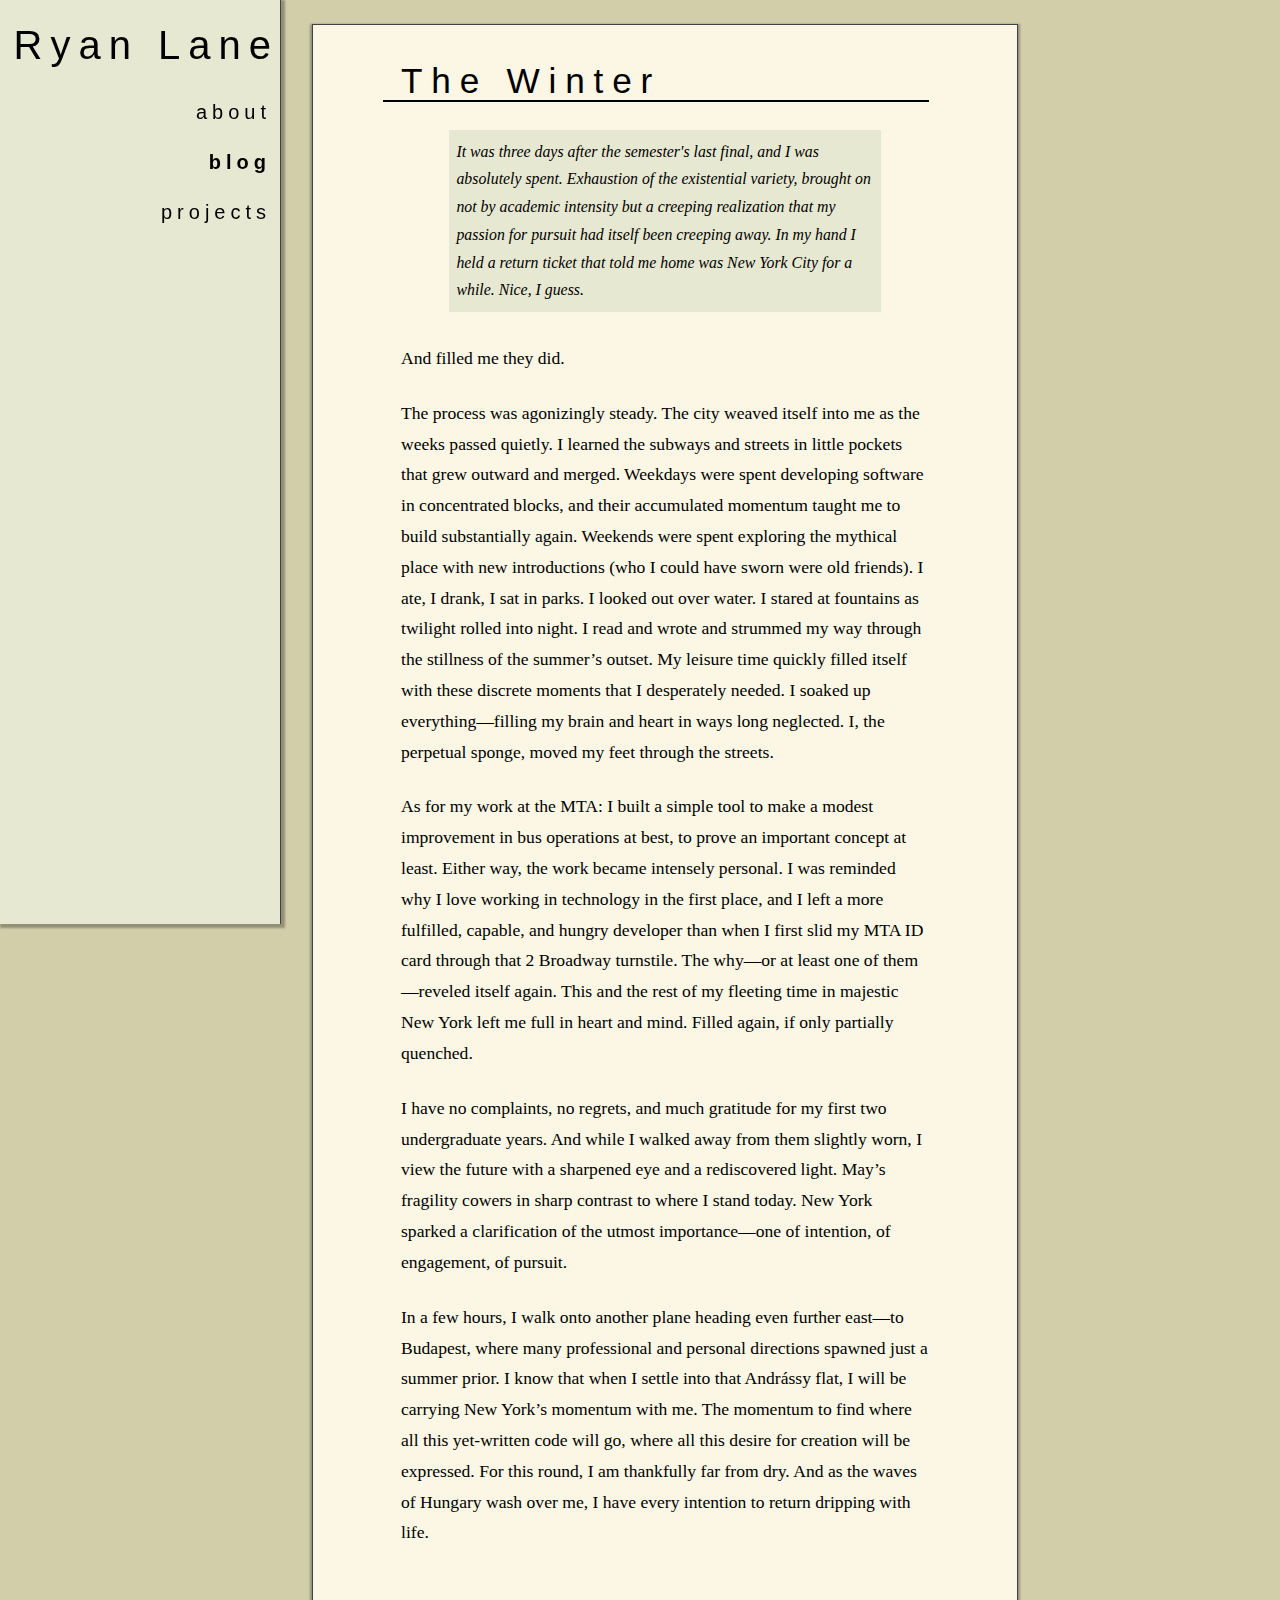
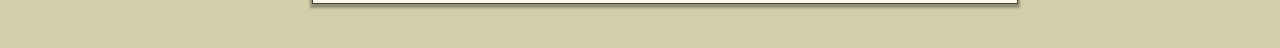
<file: index.html>
<html>
<head>
	<title>Ryan Lane</title>
	<link href="reset.css" rel="stylesheet" type="text/css">
	<link href="styles.css" rel="stylesheet" type="text/css">
</head>
<body>
	<div class="nav">
		<h1 id="site_title">Ryan Lane</h1>
		<ol id="site_sections">
			<a href="about.html"><li>about</li></a>
			<a href="index.html"><li class="active">blog</li></a>
			<a href="projects.html"><li>projects</li></a>
		</ol>
		<ol id="contact_points">
			<li><img src="twitter-bird-light-bgs.png" alt="follow me (@ryan_a_lane) on twitter" height="75" weight="75">@ryan_a_lane</li>
			<li><span class="app_net">app.net</span>@ryanalane</li>
		</ol>
	</div>

	<div id="content">
		<div class="post">
			<h2 class="title">The Winter</h2>
			<p class="description">
It was three days after the semester's last final, and I was absolutely spent. Exhaustion of the existential variety, brought on not by academic intensity but a creeping realization that my passion for pursuit had itself been creeping away. In my hand I held a return ticket that told me home was New York City for a while. Nice, I guess.
			</p>
			<div class="content_body">
							<p>
				And filled me they did.
				</p>
				<p>
				The process was agonizingly steady. The city weaved itself into me as the weeks passed quietly. I learned the subways and streets in little pockets that grew outward and merged. Weekdays were spent developing software in concentrated blocks, and their accumulated momentum taught me to build substantially again. Weekends were spent exploring the mythical place with new introductions (who I could have sworn were old friends). I ate, I drank, I sat in parks. I looked out over water. I stared at fountains as twilight rolled into night. I read and wrote and strummed my way through the stillness of the summer’s outset. My leisure time quickly filled itself with these discrete moments that I desperately needed. I soaked up everything—filling my brain and heart in ways long neglected. I, the perpetual sponge, moved my feet through the streets.
				</p>
				<p>
				As for my work at the MTA: I built a simple tool to make a modest improvement in bus operations at best, to prove an important concept at least. Either way, the work became intensely personal. I was reminded why I love working in technology in the first place, and I left a more fulfilled, capable, and hungry developer than when I first slid my MTA ID card through that 2 Broadway turnstile. The why—or at least one of them—reveled itself again. This and the rest of my fleeting time in majestic New York left me full in heart and mind. Filled again, if only partially quenched.
				</p>
				<p>
				I have no complaints, no regrets, and much gratitude for my first two undergraduate years. And while I walked away from them slightly worn, I view the future with a sharpened eye and a rediscovered light. May’s fragility cowers in sharp contrast to where I stand today. New York sparked a clarification of the utmost importance—one of intention, of engagement, of pursuit.
				</p>
				</p>
				<p>
				In a few hours, I walk onto another plane heading even further east—to Budapest, where many professional and personal directions spawned just a summer prior. I know that when I settle into that Andrássy flat, I will be carrying New York’s momentum with me. The momentum to find where all this yet-written code will go, where all this desire for creation will be expressed. For this round, I am thankfully far from dry. And as the waves of Hungary wash over me, I have every intention to return dripping with life.
				</p>
			</div>
		</div>
</div>	
</body>
</html>
</file>
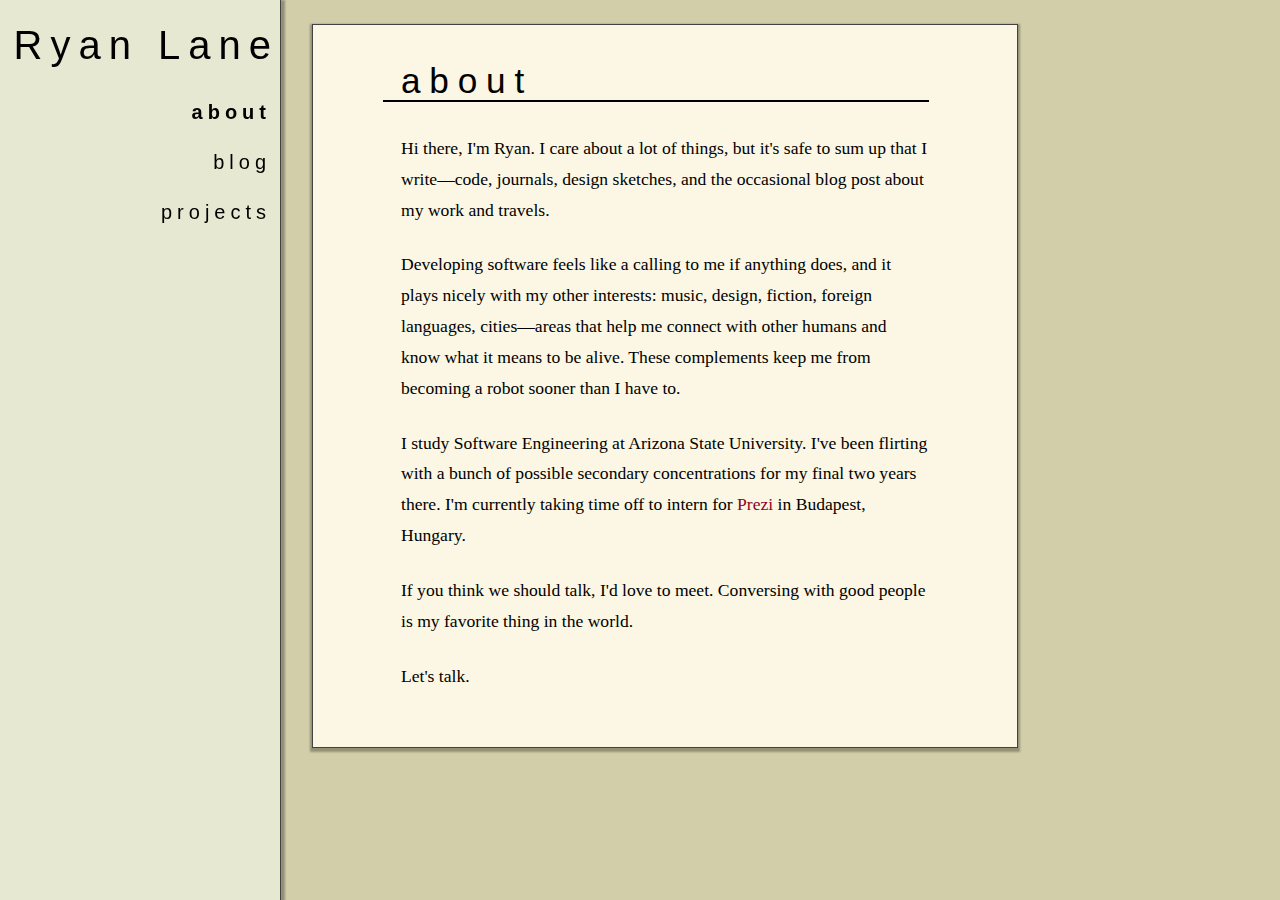
<file: about.html>
<html>
<head>
	<title>Ryan Lane</title>
	<link href="reset.css" rel="stylesheet" type="text/css">
	<link href="styles.css" rel="stylesheet" type="text/css">
</head>
<body>
	<div class="nav">
		<h1 id="site_title">Ryan Lane</h1>
		<ol id="site_sections">
			<a href="about.html"><li class="active">about</li></a>
			<a href="index.html"><li>blog</li></a>
			<a href="projects.html"><li>projects</li></a>
		</ol>
		<ol id="contact_points">
			<li><img src="twitter-bird-light-bgs.png" alt="follow me (@ryan_a_lane) on twitter" height="75" weight="75">@ryan_a_lane</li>
			<li><span class="app_net">app.net</span>@ryanalane</li>
		</ol>
	</div>

	<div id="content">
		<div class="post">
			<h2 class="title">about</h2>
			<div class="content_body">
				<p>
					Hi there, I'm Ryan. I care about a lot of things, but it's safe to sum up that I write&#8212;code, journals, design sketches, and the occasional blog post about my work and travels.
				</p>
				<p>
					Developing software feels like a calling to me if anything does, and it plays nicely with my other interests: music, design, fiction, foreign languages, cities&#8212;areas that help me connect with other humans and know what it means to be alive. These complements keep me from becoming a robot sooner than I have to.
				</p>

				<p>
					I study Software Engineering at Arizona State University. I've been flirting with a bunch of possible secondary concentrations for my final two years there. I'm currently taking time off to intern for <a href="http://prezi.com" target="_blank">Prezi</a> in Budapest, Hungary.
				</p>

				<p>
					If you think we should talk, I'd love to meet. Conversing with good people is my favorite thing in the world.
				</p>

				<p>
					Let's talk.
				</p>
			</div>
		</div>
	</div>	
</body>
</html>
</file>
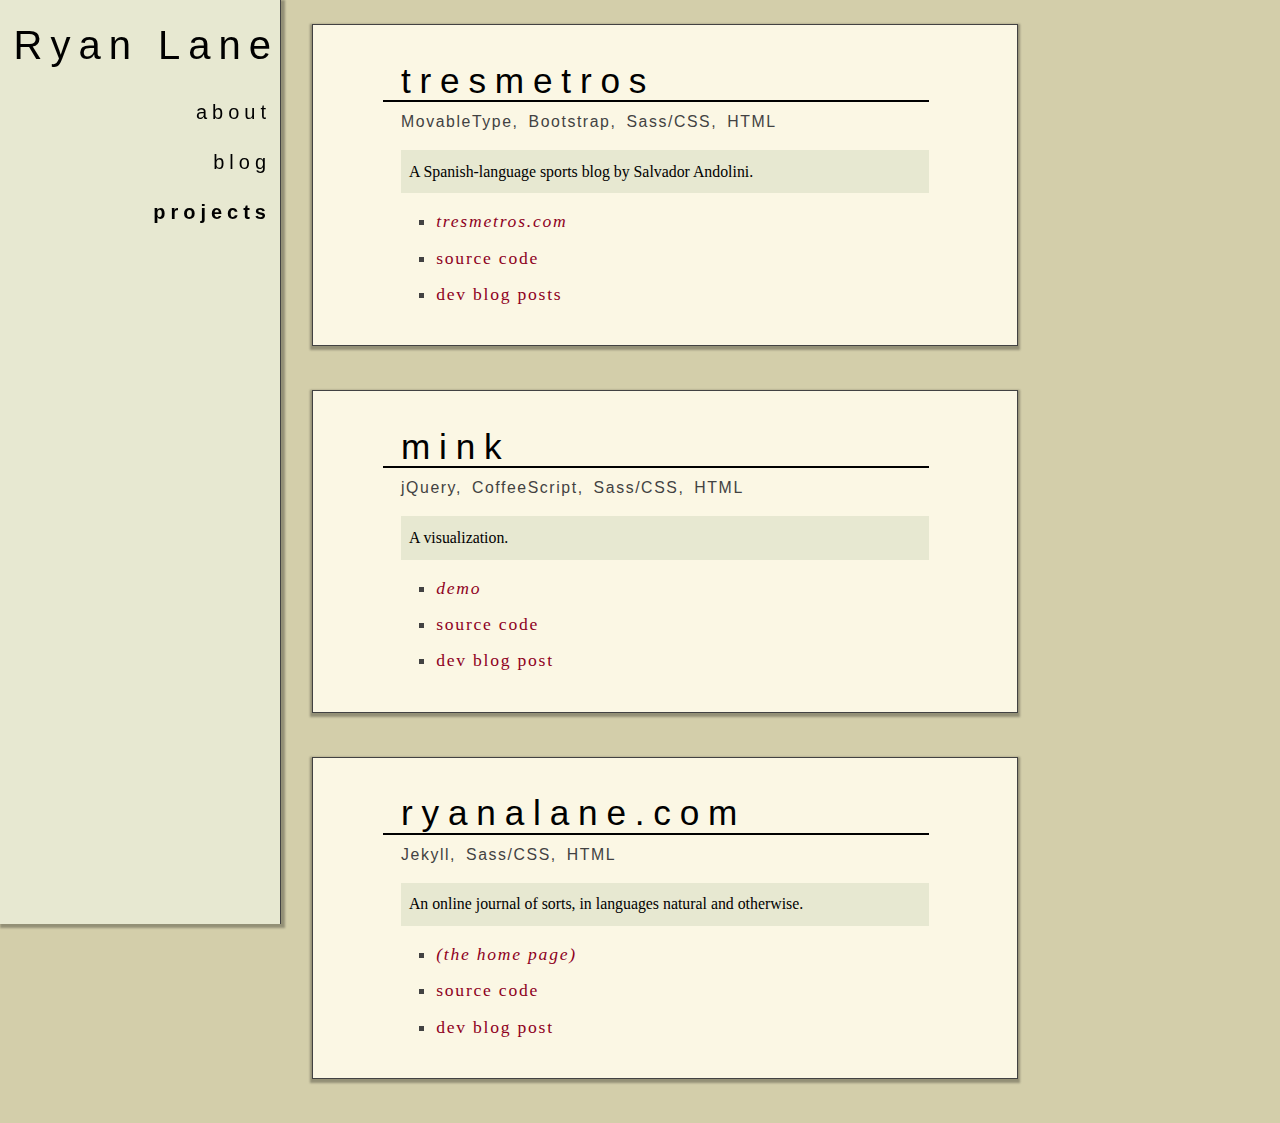
<file: projects.html>
<html>
<head>
	<title>Ryan Lane</title>
	<link href="reset.css" rel="stylesheet" type="text/css">
	<link href="styles.css" rel="stylesheet" type="text/css">
</head>
<body>
	<div class="nav">
		<h1 id="site_title">Ryan Lane</h1>
		<ol id="site_sections">
			<a href="about.html"><li>about</li></a>
			<a href="index.html"><li>blog</li></a>
			<a href="projects.html"><li class="active">projects</li></a>
		</ol>
		<ol id="contact_points">
			<li><img src="twitter-bird-light-bgs.png" alt="follow me (@ryan_a_lane) on twitter" height="75" weight="75">@ryan_a_lane</li>
			<li><span class="app_net">app.net</span>@ryanalane</li>
		</ol>
	</div>

	<div id="content">
		<div class="project">
			<h2 class="title">tresmetros</h2>
			<ol class="tags">
				<li>
					MovableType,
				</li>
				<li>
					Bootstrap,	
				</li>
				<li>
					Sass/CSS,	
				</li>
				<li>
					HTML	
				</li>
			</ol>
			<p class="description">
				A Spanish-language sports blog by Salvador Andolini.
			</p>
			<ol class="links">
				<li>
					<a href="#" class="external">tresmetros.com</a>
				</li>
				<li>
					<a href="#">source code</a>
				</li>
				<li>
					<a href="#">dev blog posts</a>
				</li>
			</ol>
		</div>
		<div class="project">
			<h2 class="title">mink</h2>
			<ol class="tags">
				<li>
					jQuery,
				</li>
				<li>
					CoffeeScript,	
				</li>
				<li>
					Sass/CSS,	
				</li>
				<li>
					HTML	
				</li>
			</ol>
			<p class="description">
				A visualization. 
			</p>
			<ol class="links">
				<li>
					<a href="#" class="external">demo</a>
				</li>
				<li>
					<a href="#">source code</a>
				</li>
				<li>
					<a href="#">dev blog post</a>
				</li>
			</ol>
		</div>
		<div class="project">
			<h2 class="title">ryanalane.com</h2>
			<ol class="tags">
				<li>
					Jekyll,
				</li>
				<li>
					Sass/CSS,	
				</li>
				<li>
					HTML	
				</li>
			</ol>
			<p class="description">
				An online journal of sorts, in languages natural and otherwise.
			</p>
			<ol class="links">
				<li>
					<a href="#" class="external">(the home page)</a>
				</li>
				<li>
					<a href="#">source code</a>
				</li>
				<li>
					<a href="#">dev blog post</a>
				</li>
			</ol>
		</div>
	</div>	
</body>
</html>
</file>
<file: styles.css>
body {
  font-family: Cambria, Georgia, "Times New Roman", Times, serif;
  color: inherit;
  background: #d3ceaa; }
  body a {
    text-decoration: none; }

div.nav {
  position: fixed;
  width: 17.5em;
  height: 100%;
  border-right: 1px #424242 solid;
  padding-top: 1.5em;
  text-align: right;
  color: black;
  background: #e7e8d1;
  -moz-box-shadow: 2px 2px 2px 2px rgba(0, 0, 0, 0.3);
  -webkit-box-shadow: 2px 2px 2px 2px rgba(0, 0, 0, 0.3);
  box-shadow: 2px 2px 2px 2px rgba(0, 0, 0, 0.3); }
  div.nav #site_title {
    font-family: Georgia, Futura, Helvetica, sans-serif;
    font-size: 2.5em;
    letter-spacing: 0.2em;
    color: #000;
    background: inherit;
    border: 1px transparent solid; }
  div.nav ol {
    font-family: "Helvetica Neue", Helvetica, sans-serif; }
  div.nav #site_sections {
    margin-top: 0.5em;
    padding-right: 0.4em;
    font-size: 1.25em;
    letter-spacing: 0.25em;
    border: 1px transparent solid; }
    div.nav #site_sections a li {
      margin: 1.25em 0;
      border-bottom: 2px transparent solid;
      padding-bottom: 0.15em;
      color: black;
      background: inherit; }
      div.nav #site_sections a li.active {
        font-weight: bold; }
      div.nav #site_sections a li:hover {
        border-bottom: 2px #8e001d solid; }
  div.nav #contact_points {
    display: none;
    letter-spacing: 0.1em; }
    div.nav #contact_points .app_net {
      font-weight: 100;
      font-size: 1.5em; }

div#content {
  color: inherit;
  background: #d3ceaa;
  margin-left: 17.5em;
  line-height: 2em;
  padding: 1.5em 3.5em 3.5em 2em; }
  div#content a {
    color: #8e001d;
    background: inherit; }
    div#content a:hover {
      color: #8d8b83;
      background: inherit; }
  div#content .post, div#content .project {
    float: left;
    clear: both;
    width: 30em;
    padding: 1.75em 5em;
    margin: 0 0 2.5em 0;
    border: 1px #424242 solid;
    font-size: 1.1em;
    -moz-box-shadow: 0 2px 2px 2px rgba(0, 0, 0, 0.3);
    -webkit-box-shadow: 0 2px 2px 2px rgba(0, 0, 0, 0.3);
    box-shadow: 0 2px 2px 2px rgba(0, 0, 0, 0.3);
    color: #424242;
    background: #fbf7e4; }
    div#content .post .title, div#content .project .title {
      font-family: "Lintel", Futura, Helvetica, sans-serif;
      font-size: 2em;
      margin-top: 0.25em;
      margin-left: -0.5em;
      padding-bottom: 0.1em;
      padding-left: 0.5em;
      letter-spacing: 0.25em;
      color: black;
      background: inherit;
      border-bottom: 2px black solid; }
    div#content .post .content_body, div#content .project .content_body {
      margin-top: 1.75em; }
    div#content .post p, div#content .project p {
      margin-bottom: 1.375em;
      color: black;
      line-height: 1.75em; }
      div#content .post p.description, div#content .project p.description {
        margin: 1.75em 3em;
        padding: 0.5em;
        font-style: italic;
        font-size: 0.9em;
        color: black;
        background: #e7e8d1;
        font-family: "Banda Regular"; }
  div#content .project .tags {
    margin: 0.25em 0;
    font-family: Verdana, Tahoma, Helvetica, sans-serif;
    letter-spacing: 0.1em;
    font-size: 0.9em;
    color: #424242;
    background: inherit; }
    div#content .project .tags li {
      display: inline-block;
      margin-right: 0.25em; }
  div#content .project p.description {
    margin: 0.75em 0;
    font-style: normal; }
  div#content .project .links {
    list-style-type: square;
    margin-left: 2em;
    font-size: 1em;
    font-family: Cambria, Georgia, "Times New Roman", Times, serif;
    letter-spacing: 0.1em; }
    div#content .project .links li {
      margin-bottom: 0.25em; }
      div#content .project .links li a {
        color: #8e001d;
        background: inherit;
        padding-bottom: 0.35em;
        border-bottom: 0.1em solid transparent; }
        div#content .project .links li a:hover {
          border-bottom: 0.1em solid #424242; }
        div#content .project .links li a.external {
          font-style: italic; }
</file>
